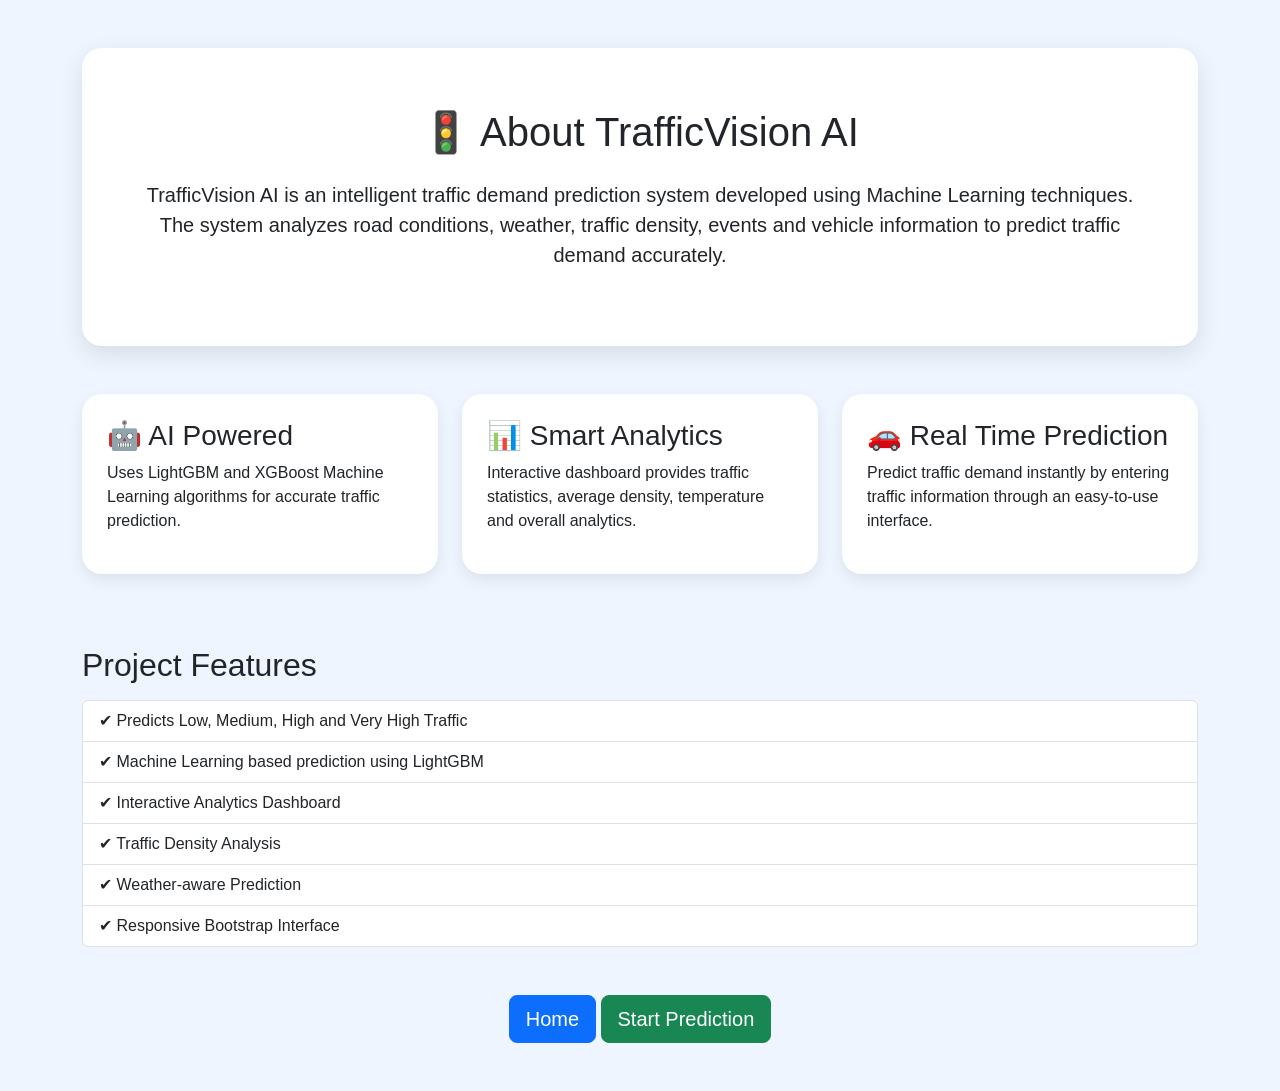
<file: templates/about.html>
<!DOCTYPE html>
<html lang="en">

<head>

<meta charset="UTF-8">
<meta name="viewport" content="width=device-width, initial-scale=1.0">

<title>About TrafficVision AI</title>

<link href="https://cdn.jsdelivr.net/npm/bootstrap@5.3.3/dist/css/bootstrap.min.css" rel="stylesheet">

<style>

body{
background:#eef5ff;
font-family:Arial,sans-serif;
}

.hero{
padding:60px;
background:white;
border-radius:20px;
box-shadow:0 8px 25px rgba(0,0,0,.1);
}

.feature-card{
background:white;
border:none;
border-radius:20px;
padding:25px;
box-shadow:0 6px 15px rgba(0,0,0,.08);
height:100%;
}

</style>

</head>

<body>

<div class="container mt-5">

<div class="hero">

<h1 class="text-center mb-4">
🚦 About TrafficVision AI
</h1>

<p class="lead text-center">

TrafficVision AI is an intelligent traffic demand prediction system developed using Machine Learning techniques.
The system analyzes road conditions, weather, traffic density, events and vehicle information to predict traffic demand accurately.

</p>

</div>

<div class="row mt-5">

<div class="col-md-4 mb-4">

<div class="feature-card">

<h3>🤖 AI Powered</h3>

<p>

Uses LightGBM and XGBoost Machine Learning algorithms for accurate traffic prediction.

</p>

</div>

</div>

<div class="col-md-4 mb-4">

<div class="feature-card">

<h3>📊 Smart Analytics</h3>

<p>

Interactive dashboard provides traffic statistics, average density, temperature and overall analytics.

</p>

</div>

</div>

<div class="col-md-4 mb-4">

<div class="feature-card">

<h3>🚗 Real Time Prediction</h3>

<p>

Predict traffic demand instantly by entering traffic information through an easy-to-use interface.

</p>

</div>

</div>

</div>

<div class="mt-5">

<h2>Project Features</h2>

<ul class="list-group mt-3">

<li class="list-group-item">✔ Predicts Low, Medium, High and Very High Traffic</li>

<li class="list-group-item">✔ Machine Learning based prediction using LightGBM</li>

<li class="list-group-item">✔ Interactive Analytics Dashboard</li>

<li class="list-group-item">✔ Traffic Density Analysis</li>

<li class="list-group-item">✔ Weather-aware Prediction</li>

<li class="list-group-item">✔ Responsive Bootstrap Interface</li>

</ul>

</div>

<div class="text-center mt-5 mb-5">

<a href="/" class="btn btn-primary btn-lg">

Home

</a>

<a href="/predict" class="btn btn-success btn-lg">

Start Prediction

</a>

</div>

</div>

</body>

</html>
</file>
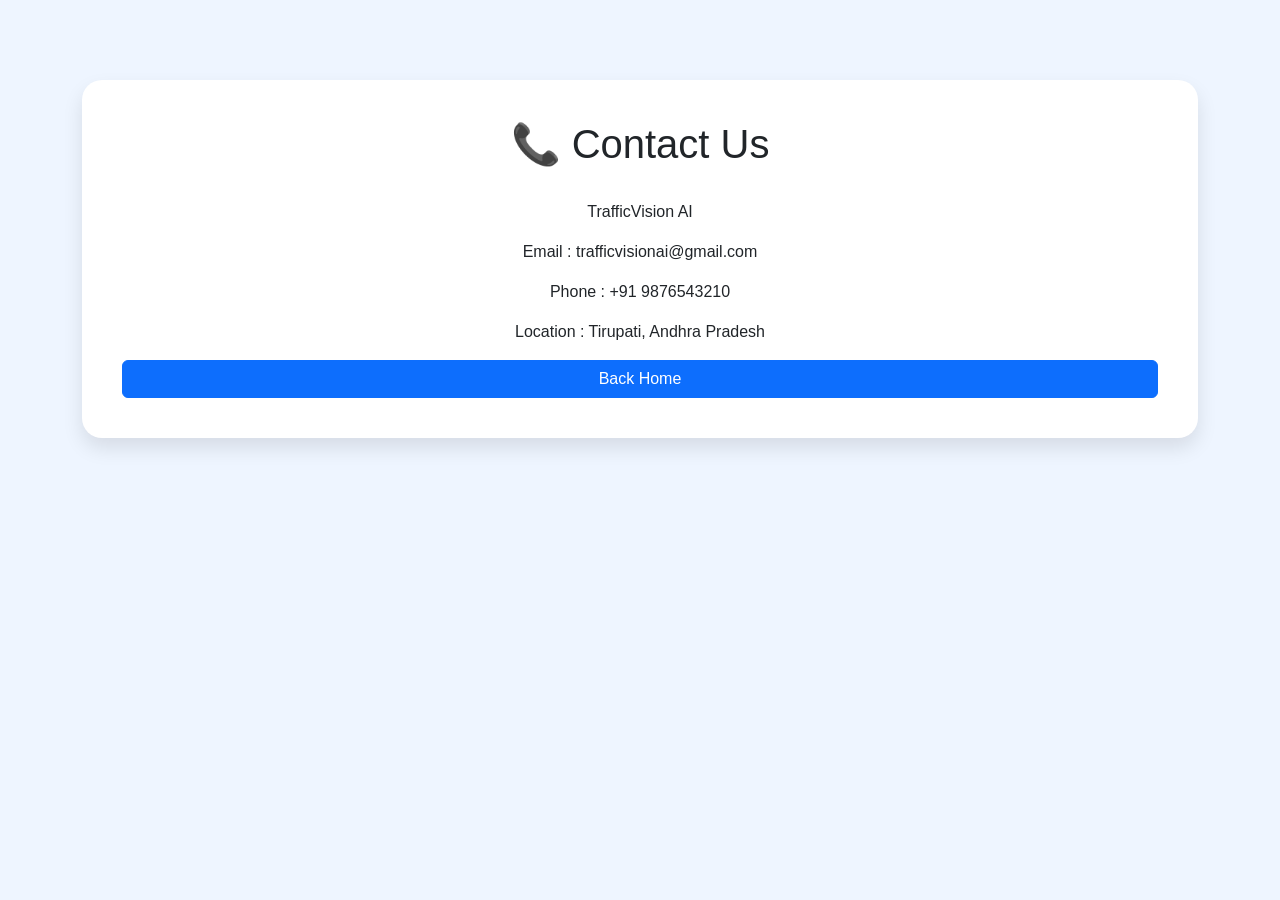
<file: templates/contact.html>
<!DOCTYPE html>
<html>

<head>

<title>Contact</title>

<link href="https://cdn.jsdelivr.net/npm/bootstrap@5.3.3/dist/css/bootstrap.min.css" rel="stylesheet">

<style>

body{
background:#eef5ff;
font-family:Arial;
}

.card{
margin-top:80px;
padding:40px;
border-radius:20px;
border:none;
box-shadow:0 10px 20px rgba(0,0,0,.1);
}

</style>

</head>

<body>

<div class="container">

<div class="card text-center">

<h1>📞 Contact Us</h1>

<p class="mt-4">

TrafficVision AI

</p>

<p>

Email :
trafficvisionai@gmail.com

</p>

<p>

Phone :
+91 9876543210

</p>

<p>

Location :
Tirupati, Andhra Pradesh

</p>

<a href="/" class="btn btn-primary">

Back Home

</a>

</div>

</div>

</body>

</html>
</file>
